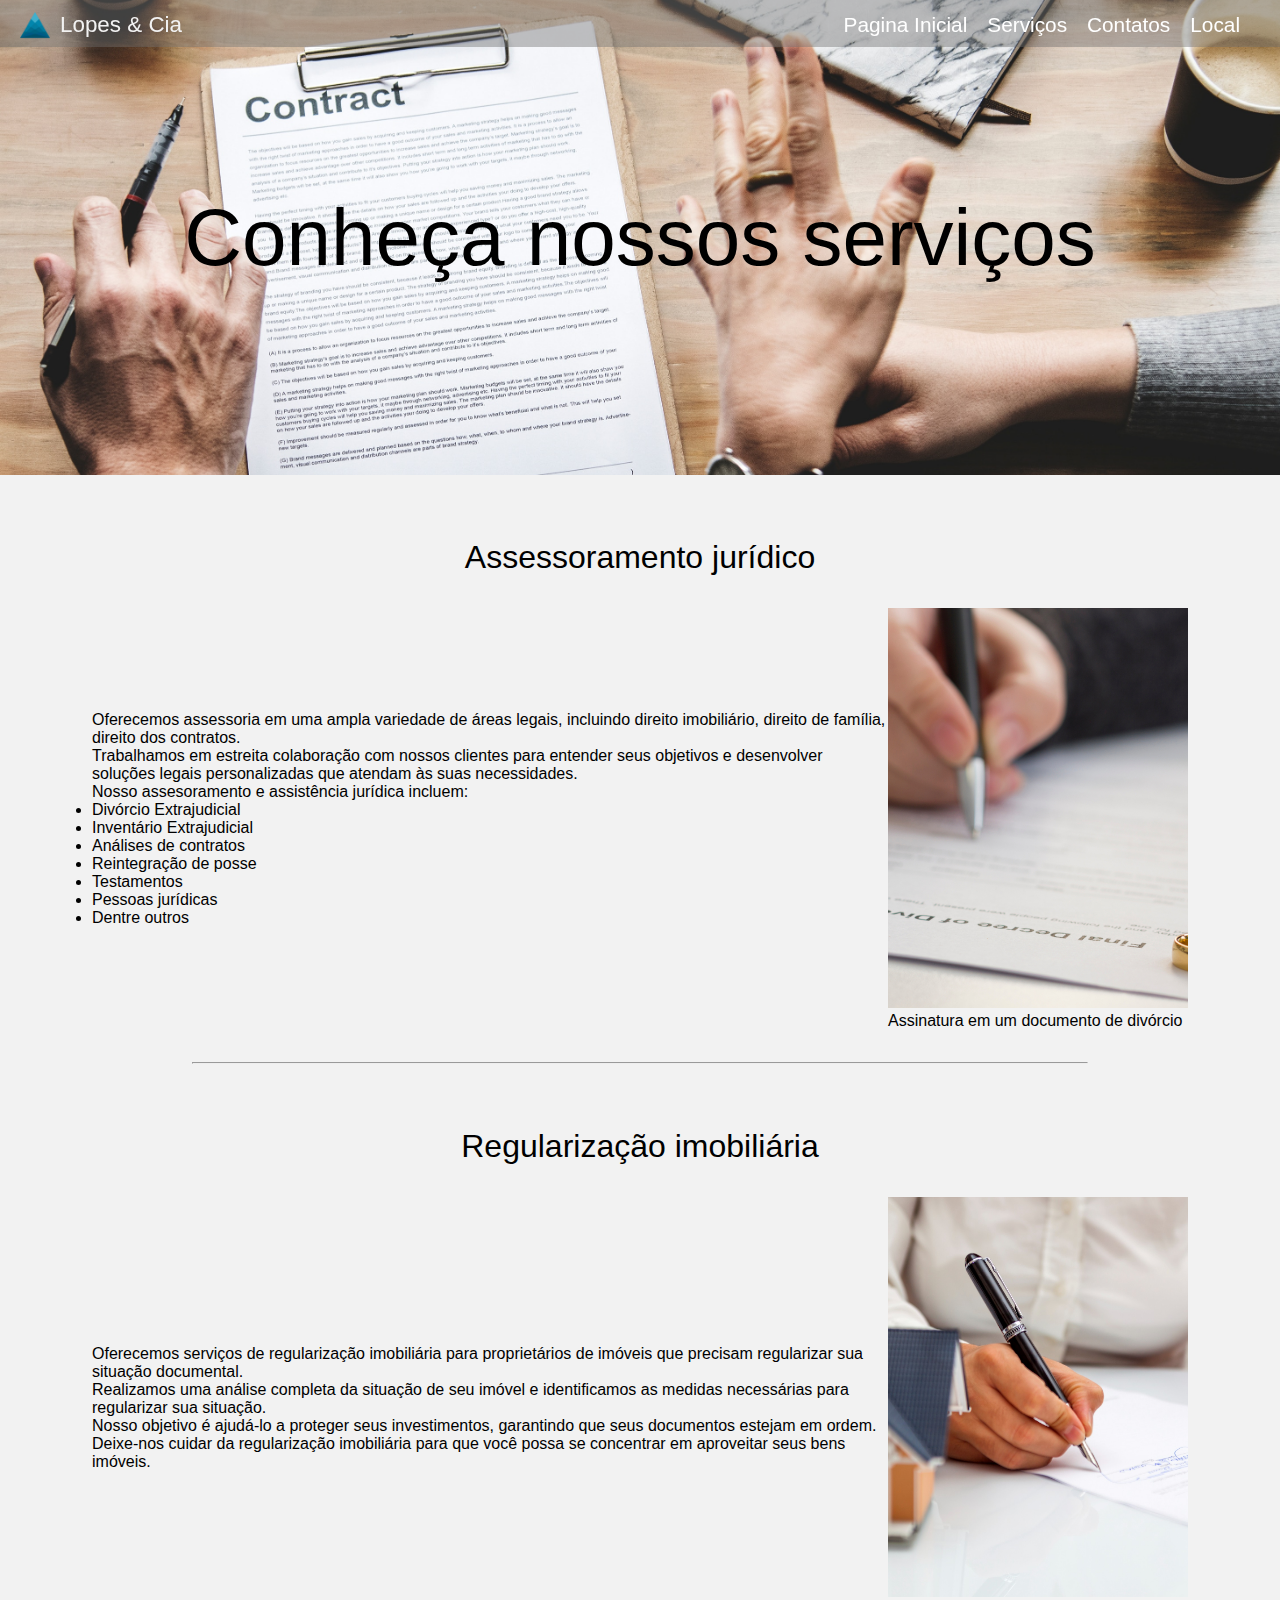
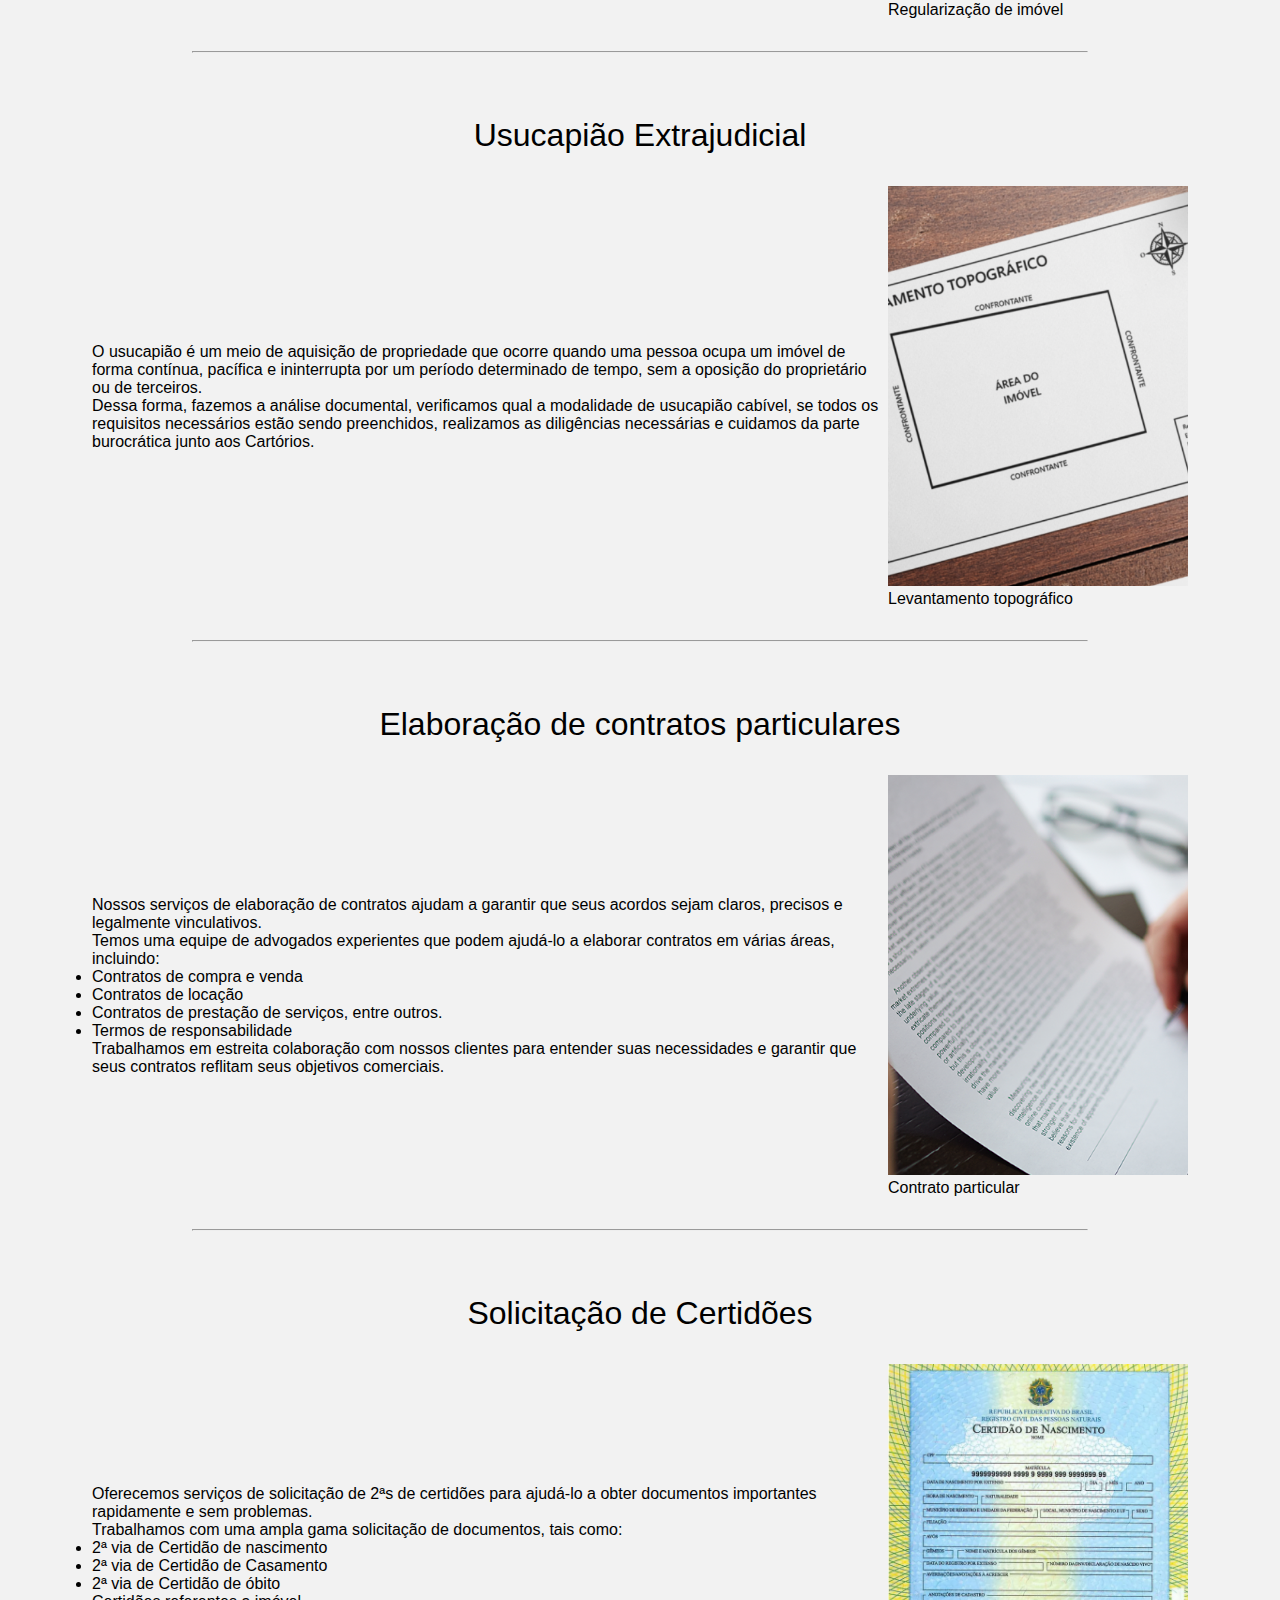
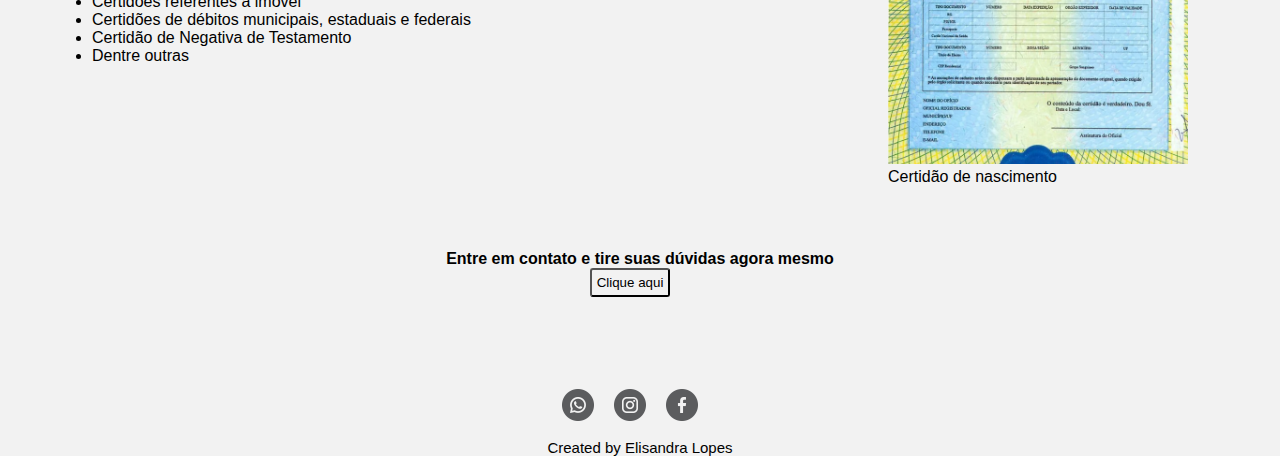
<file: servicos.html>
<!DOCTYPE html>
<html lang="pt-br">
  <head>
    <meta charset="UTF-8" />
    <meta http-equiv="X-UA-Compatible" content="IE=edge" />
    <meta name="viewport" content="width=device-width, initial-scale=1.0" />
    <!-- link css -->
    <link rel="stylesheet" href="./css/style.css" />
    <!--favicon ico e png -->
    <link rel="shortcut icon" href="./icons/favicon.ico" type="image/x-icon" />
    <link rel="icon" href="./icons/favicon.png" type="image/png" />
    <!--Título barra de endereço-->
    <title>Serviços</title>
  </head>

  <body>
    <!-- cabeçalho com logotipo e menu -->
    <header>
      <div class="logo-container">
        <img src="./icons/logo.ico" alt="Logo do Escritório Lopes & Cia" />
        <span class="logo-name">Lopes & Cia</span>
      </div>
      <nav>
        <ul class="main-menu">
          <li><a href="index.html">Pagina Inicial</a></li>
          <li><a href="servicos.html">Serviços</a></li>
          <li><a href="contact.html">Contatos</a></li>
          <li><a href="local.html">Local</a></li>
        </ul>
      </nav>
    </header>

    <!-- contéudo principal -->
    <main>
      <!-- seção principal com título da página-->
      <section class="banner-services">
        <h1 class="title">Conheça nossos serviços</h1>
      </section>

      <!-- seção assessoramento jurídico -->
      <section class="services">
        <h2>Assessoramento jurídico</h2>

        <div class="container-service">
          <div class="service-text">
            <p>
              Oferecemos assessoria em uma ampla variedade de áreas legais,
              incluindo direito imobiliário, direito de família, direito dos
              contratos.
            </p>
            <p>
              Trabalhamos em estreita colaboração com nossos clientes para
              entender seus objetivos e desenvolver soluções legais personalizadas
              que atendam às suas necessidades.
            </p>
            <p>Nosso assesoramento e assistência jurídica incluem:</p>
            <ul>
              <li>Divórcio Extrajudicial</li>
              <li>Inventário Extrajudicial</li>
              <li>Análises de contratos</li>
              <li>Reintegração de posse</li>
              <li>Testamentos</li>
              <li>Pessoas jurídicas</li>
              <li>Dentre outros</li>
            </ul>
          </div>
  
          <div class="service-image">
            <figure>
              <img
                src="./images/Divórcio-2.png"
                alt="ilustração homem assinando um documento de divórcio"
              />
              <figcaption>Assinatura em um documento de divórcio</figcaption>
            </figure>
          </div>
        </div>
        
      </section>
      <hr />

      <!-- seção reguralização imobiliária-->
      <section class="services">
        <h2>Regularização imobiliária</h2>
        <div class="container-service">
          <div class="service-text">
            <p>
              Oferecemos serviços de regularização imobiliária para proprietários
              de imóveis que precisam regularizar sua situação documental.
            </p>
            <p>
              Realizamos uma análise completa da situação de seu imóvel e
              identificamos as medidas necessárias para regularizar sua situação.
            </p>
            <p>
              Nosso objetivo é ajudá-lo a proteger seus investimentos, garantindo
              que seus documentos estejam em ordem. Deixe-nos cuidar da
              regularização imobiliária para que você possa se concentrar em
              aproveitar seus bens imóveis.
            </p>
          </div>
          <div class="service-image">
            <figure>
              <img
                src="./images/regularizacao-de-imoveis.jpeg"
                alt="imagem ilustrativa homem assinando documentos de regularização de imóvel"
              />
              <figcaption>Regularização de imóvel</figcaption>
            </figure>
          </div>
        </div>
      </section>
      <hr />

      <!-- seção usucapião extrajudicial -->
      <section class="services">
        <h2>Usucapião Extrajudicial</h2>

        <div class="container-service"> 
          <div class="service-text">
            <p>
              O usucapião é um meio de aquisição de propriedade que ocorre quando
              uma pessoa ocupa um imóvel de forma contínua, pacífica e
              ininterrupta por um período determinado de tempo, sem a oposição do
              proprietário ou de terceiros.
            </p>
            <p>
              Dessa forma, fazemos a análise documental, verificamos qual a
              modalidade de usucapião cabível, se todos os requisitos necessários
              estão sendo preenchidos, realizamos as diligências necessárias e
              cuidamos da parte burocrática junto aos Cartórios.
            </p>
          </div>
          <div class="service-image">
            <figure>
              <img
                src="./images/usucapiao.png"
                alt="imagem de um levantamento topográfico"
              />
              <figcaption>Levantamento topográfico</figcaption>
            </figure>
          </div>       
        </div>

      </section>
      <hr />

      <!-- seção elaboração de contratos -->
      <section class="services">
        <h2>Elaboração de contratos particulares</h2>

        <div class="container-service">
          <div class="service-text">
            <p>
              Nossos serviços de elaboração de contratos ajudam a garantir que
              seus acordos sejam claros, precisos e legalmente vinculativos.
            </p>
            <p>
              Temos uma equipe de advogados experientes que podem ajudá-lo a
              elaborar contratos em várias áreas, incluindo:
            </p>
            <ul>
              <li>Contratos de compra e venda</li>
              <li>Contratos de locação</li>
              <li>Contratos de prestação de serviços, entre outros.</li>
              <li>Termos de responsabilidade</li>
            </ul>
            <p>
              Trabalhamos em estreita colaboração com nossos clientes para
              entender suas necessidades e garantir que seus contratos reflitam
              seus objetivos comerciais.
            </p>
          </div>
          <div class="service-image">
            <figure>
              <img
                src="./images/contrat-particular.png"
                alt="imagem ilustrando assinatura em um contrato"
              />
              <figcaption>Contrato particular</figcaption>
            </figure>
          </div>        
        </div>
        
      </section>
      <hr />

      <!-- seçção solicitação de certidões-->
      <section class="services">
        <h2>Solicitação de Certidões</h2>
        <div class="container-service">  
          <div class="service-text">
            <p>
              Oferecemos serviços de solicitação de 2ªs de certidões para ajudá-lo
              a obter documentos importantes rapidamente e sem problemas.
            </p>
            <p>
              Trabalhamos com uma ampla gama solicitação de documentos, tais como:
            </p>
            <ul>
              <li>2ª via de Certidão de nascimento</li>
              <li>2ª via de Certidão de Casamento</li>
              <li>2ª via de Certidão de óbito</li>
              <li>Certidões referentes a imóvel</li>
              <li>Certidões de débitos municipais, estaduais e federais</li>
              <li>Certidão de Negativa de Testamento</li>
              <li>Dentre outras</li>
            </ul>
          </div>
          <div class="service-image">
            <figure>
              <img
                src="./images/cert-nascimento.png"
                alt="imagem de uma certidão de nascimento"
              />
              <figcaption>Certidão de nascimento</figcaption>
            </figure>
          </div>      
        </div>
        
      </section>

      <!-- seção Fale Conosco com link para a página com formulário -->
      <section>
        <h4>Entre em contato e tire suas dúvidas agora mesmo</h4>
        <a href="./contact.html"><button>Clique aqui</button></a>
      </section>
    </main>

    <!-- rodapé -->
    <footer>
      <ul class="social-icons">
        <li>
          <a
            href="https://wa.me/5595991759456?text=Ol%C3%A1%2C+O.L.T.+Platinum%2C+gostaria+de..."
            target="_blank"
          >
            <img src="./icons/icon-whats.png" alt="" />
          </a>
        </li>
        <li>
          <a href="https://www.instagram.com/" target="_blank">
            <img src="./icons/icon-instagram.png" alt="" />
          </a>
        </li>
        <li>
          <a href="https://www.facebook.com" target="_blank">
            <img src="./icons/icon-facebook.png" alt="" />
          </a>
        </li>
      </ul>
      <p>Created by Elisandra Lopes</p>
    </footer>

    <!-- link script -->
    <script src="./js/script.js"></script>
  </body>
</html>
</file>
<file: css/style.css>
/* resentando o css */
* {
  margin: 0;
  padding: 0;
  box-sizing: border-box;
  background-color: #f2f2f2;
}

/** body */
body {
  width: 100vw;
  height: 100vh;
  font-family: 'Roboto', sans-serif;
}

/** cabeçalho logo e menu */
header {
  display: flex;
  position: fixed; /* cabeçalho fixo na página, mesmo com o scroll */
  justify-content: space-between;
  align-items: center;

  width: 100%;
  color: #f2f2f2;
  background-color: #7171716d;
  /* background-color: transparent; */
  /* color: #434343; */

  padding: 10px 20px 7px;
}

header * {
  background-color: transparent; /* para ficar com o fundo do background image*/
}

.logo-container {
  display: flex;
}

.logo-container img {
  width: 30px;
  height: 30px;
}

.logo-name {
  padding-inline: 10px;
  font-size: 1.4em;
}

.main-menu {
  display: flex;
  flex-direction: row;
  justify-items: right;

  list-style: none;
}

a {
  text-decoration: none; /* tira o sublinhado do link */
  color: #fff;
  padding-right: 20px;
  font-size: 1.3em;
}

a:hover {
  color: #006684; /* altera a cor do texto */
  cursor: pointer; /* muda o cursor do mouse para indicar que o link é clicável */
}

/** main / seções */

main {
  display: flex;
  flex-direction: column;
  align-items: center;
  justify-items: center;
}
section {
  display: flex;
  justify-content: center;
  flex-direction: column;
  align-items: center;

  width: 100%;
  padding: 32px;
}

div {
  display: flex;
  align-items: center;
  justify-content: center;
}

hr {
  width: 70%;
}

/** seçõs principais (primeira de cada página) */

.banner-home,
.banner-services,
.banner-contact,
.banner-local {
  width: 100%;
  height: 475px;
  text-align: center;
  padding: 20px;

  display: flex;
  justify-content: center;
  /* align-content: center; */
  align-items: center;
  flex-direction: column;
}

.banner-home {
  background-image: url('../images/backgroung-home.jpg');
  background-repeat: no-repeat;
  background-size: cover; /* ajusta o tamanho da imagem para preencher toda a área */
  background-position: center; /* centraliza a imagem no centro da seção */
}

.banner-services {
  background-image: url('../images/background-servicos.jpg');
  background-size: cover;
  background-position: center;
}

.banner-contact {
  background-image: url('../images/background-contact.jpg');
  background-size: cover;
  background-position: center;
}

.banner-local {
  background-image: url('../images/background-local.jpg');
  background-size: cover;
  background-position: center;
}

/** Títulos */
h1,
h2 {
  background-color: transparent; /* transparent para não ficar com fundo diverso do background image colocado */
}

/* h1 {
  font-size: 5em;
  font-weight: 700;
} */

h2 {
  font-size: 2em;
  font-weight: 500;
  padding: 32px 0;
}

/** Título da página principal */

.main-title {
  font-family: 'Roboto', sans-serif;
  color: #fff;

  font-size: 6em;
}

/** texto abaixo do título */
.text-subtitle {
  background-color: transparent;
  color: #fff;
  font-size: 25px;
  padding-top: 25px;
}

/** Títulos outras páginas */
.title {
  font-weight: 200;
  font-size: 5em;
}

/** seções de apresentação */

.presentation {
  width: 100%;
  height: 400px;
  padding: 20px;
  background-color: #006684;
  color: #fff;

  display: flex;
  align-items: center;
  text-align: center;
}
.presentation h2 {
  padding: 150px;
  font-size: 40px;
  font-weight: 200;
}

/** seção serviços principais  */

.main-services * {
  background-color: #006684;

  display: flex;
  flex-direction: column;
  align-items: center;

  width: 100%;
}

.main-services {
  border: 1px solid red;
  background-color: #006684;
}

.container-main-services {
  display: flex;
  flex-direction: row;
  align-items: center;
  justify-content: center;
  flex-wrap: nowrap;
}
.service-card {
  padding: 20px;
}
.container-main-services img {
  height: 350px;
  width: 300px;
  object-fit: cover;
}

img {
  height: 350px;
  width: 400px;
}

button {
  border-radius: 3px;
  padding: 5px;
  cursor: pointer;

  width: 100x;
}

/*! alterar */
button:hover {
  background-color: #00658480;
}

/** seção assessoramento */

section.assessoramento {
  display: flex;

  padding: 32px;
}

.container-assessoramento {
  display: flex;
  align-items: center;
  flex-direction: row;
}

.assessoramento img {
  height: 250px;
  width: 225px;
  object-fit: cover;
}

.assessoramento-card text {
}

/*! video youtube */

section.video {
  display: flex;
  flex-direction: column;
}
/* .video {
  display: flex;
  flex-direction: column;
} */

.container-video {
  display: flex;
  flex-direction: row;
  align-items: center;
}

.video p {
  font-size: 1.5rem;
}
/* 
.video-youtube iframe {
  width: 100%;
  height: 400px;
} */

/*! formulário da página Contatos */
form {
  display: flex;
  flex-direction: column;

  width: 37%;
}

form input {
  padding: 10px;
  margin-bottom: 10px;

  border-radius: 8px;
}

form textarea {
  margin-bottom: 15px;
  border-radius: 8px;
}

form.input-enviar {
  display: flex;
  flex-direction: row;
  align-items: center;
  justify-items: center;
}

form input.enviar {
  width: 20%;
}

/** Página Serviços */

.services {
  display: flex;
}

.container-service {
  display: flex;
  flex-direction: row;
  align-items: center;
  padding-inline: 60px;
}

.service-text {
  display: flex;
  flex-direction: column;
  align-items: flex-start;
}

.services img {
  height: 400px;
  width: 300px;
  object-fit: cover;
}

.service-image {
  display: flex;
}

/** */

form label,
form input {
  display: block;
  margin-bottom: 10px; /* Adicione uma margem inferior para espaçar cada item do formulário */
}

/** rodapé  */

footer {
  display: flex;
  align-items: center;
  flex-direction: column;

  padding-top: 60px;
}

.social-icons {
  display: flex;
  padding-bottom: 13px;
}

.social-icons img {
  width: 32px;
  height: 32px;
}

.social-icons li {
  list-style: none;
}

.social-icons li:hover {
  cursor: pointer;
}

footer p {
  font-size: 15px;
}

/* @media (max-width: 768px) {
  /* estilos para dispositivos móveis aqui */
/* .container-logo {
    max-width: 100%;
  }

  .main-menu {
    display: flex;
    flex-direction: column;
    width: 100%;
  }
  .main-title {
    font-size: 2em;
  }
  
  .container-main-services {
    flex-direction: column;
  }

  .featured-services {
    margin-bottom: 1em;
  }
  .video-youtube iframe {
    height: 250px;
  }
} */
</file>
